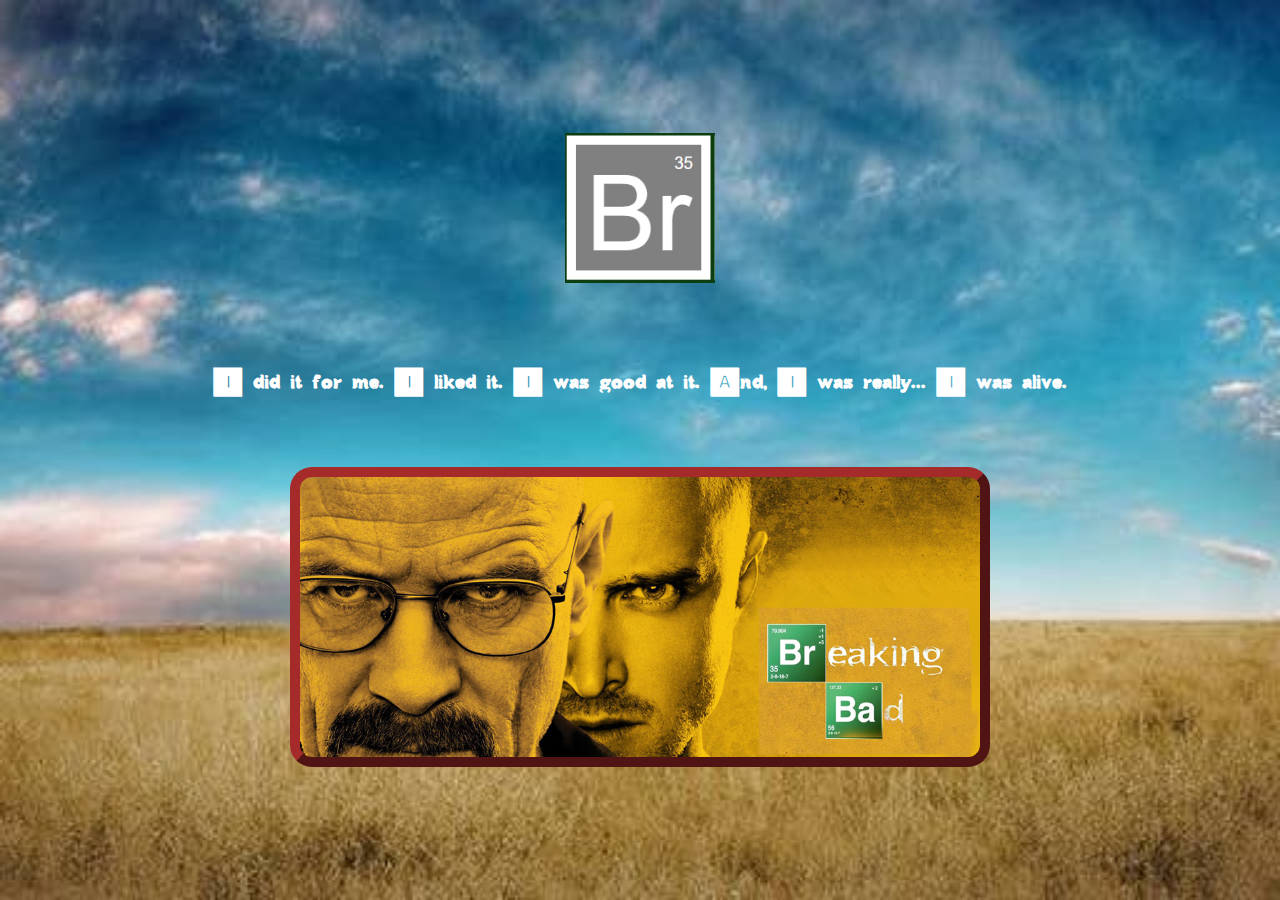
<file: index.html>
<!DOCTYPE html>
<html lang="en">
<head>
    <meta charset="UTF-8">
    <meta name="viewport" content="width=device-width, initial-scale=1.0">
    <title>Breaking Bad</title>
    <link rel="stylesheet" href="css/styles.css">
    <link rel="icon" type="image/x-icon" href="img/icon.png">
</head>
<body class="body-background">
    <div id="index-container">
        <div id="logo"></div>
        <div id="motto-container">
            <h1 id="motto">
                I did it for me. I liked it. I was good at it. And, I was really... I was alive.
            </h1>
        </div>
        <div id="poster">
            <a id="link-formulario" href="formulario.html"></a>
            <a id="link-tabla" href="tabla.html"></a>
        </div>
    </div>
</body>
</html>
</file>
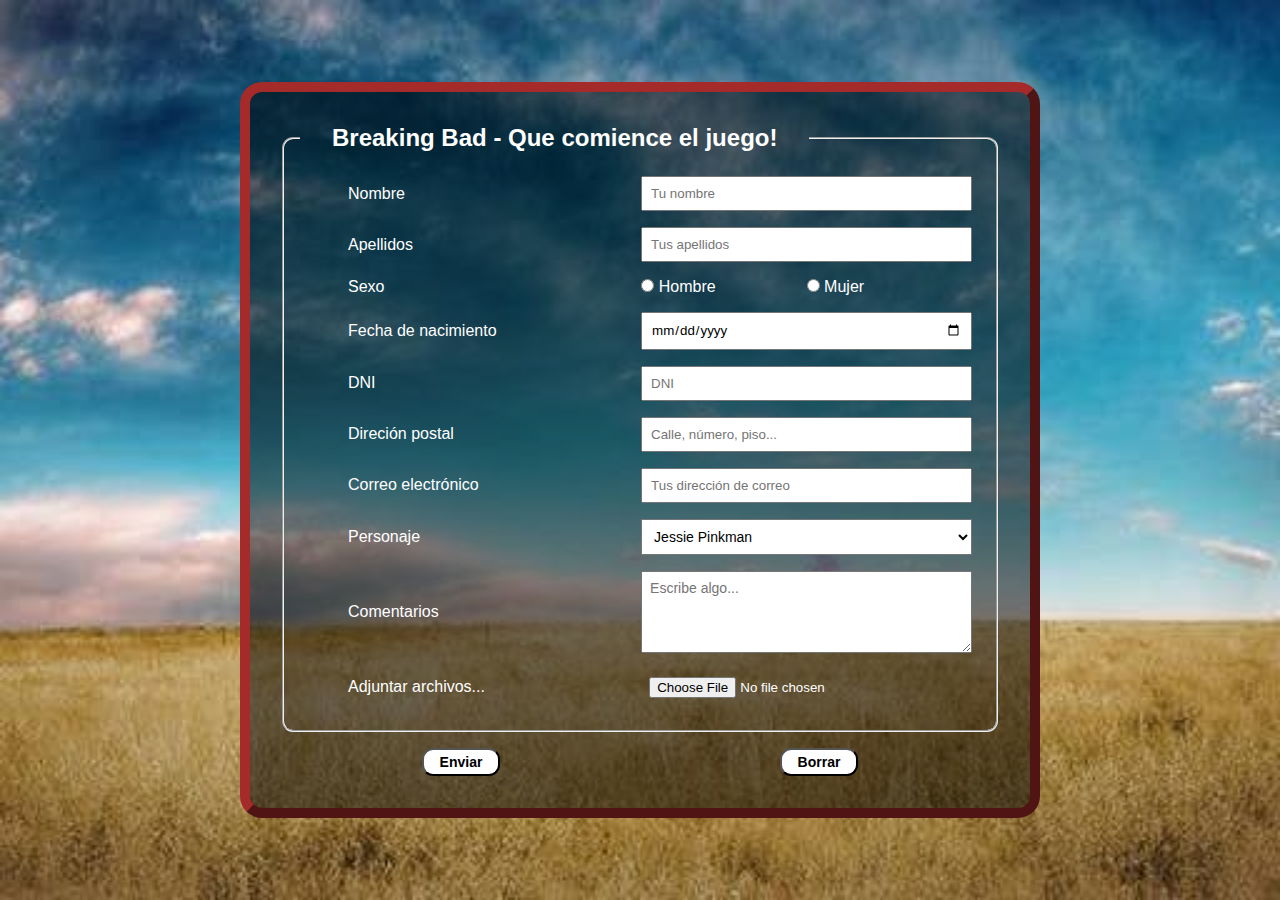
<file: formulario.html>
<!DOCTYPE html>
<html lang="en">
<head>
    <meta charset="UTF-8">
    <meta name="viewport" content="width=device-width, initial-scale=1.0">
    <title>Formulario</title>
    <link rel="stylesheet" href="css/styles.css">
    <link rel="icon" type="image/x-icon" href="img/icon.png">
</head>
<body class="body-background body-form">
    <div id="index-container">
        <div id="form-container">
            <form action="mailto:raul.rodriguez@proeducaglobal.com" method="post">
                <fieldset class="form-fieldset">
                    <legend>Breaking Bad - Que comience el juego!</legend>
                    <div class="label-and-input">
                        <label for="name">Nombre</label>
                        <input type="text" id="name" name="name" placeholder="Tu nombre" required>
                    </div>
                    <div class="label-and-input">
                        <label for="surname">Apellidos</label>
                        <input type="text" id="surname" name="surname" placeholder="Tus apellidos" required>
                    </div>
                    <div class="label-and-input">
                        <label for="name">Sexo</label>
                        <div class="radio-input">
                            <label><input type="radio" name="sexo" value="hombre"> Hombre</label>
                            <label><input type="radio" name="sexo" value="mujer"> Mujer</label>
                        </div>
                    </div>
                    <div class="label-and-input">
                        <label for="fecha">Fecha de nacimiento</label>
                        <input type="date" id="fecha" name="fecha">
                    </div>
                    <div class="label-and-input">
                        <label for="dni">DNI</label>
                        <input type="text" id="dni" name="dni" placeholder="DNI">
                    </div>
                    <div class="label-and-input">
                        <label for="address">Direción postal</label>
                        <input type="text" id="address" name="address" placeholder="Calle, número, piso...">
                    </div>
                    <div class="label-and-input">
                        <label for="name">Correo electrónico</label>
                        <input type="text" id="email" name="email" placeholder="Tus dirección de correo" required>
                    </div>
                    <div class="label-and-input">
                        <label for="personaje"> Personaje</label>
                        <select id="personaje" name="personaje" required>
                            <option value="jessie">Jessie Pinkman</option>
                            <option value="walt">Walter White</option>
                            <option value="saul">Saul Goodman</option>
                            <option value="gus">Gustavo Fring</option>
                            <option value="pollos">Pollos Hermanos</option>
                            <option value="otros">Otros personajes</option>
                        </select>
                    </div>
                    <div class="label-and-input">
                        <label for="comentarios">Comentarios</label>
                        <textarea rows="4" cols="40" id="comentarios" name="comentarios" placeholder="Escribe algo..."></textarea>
                    </div>
                    <div class="label-and-input">
                        <label for="archivo">Adjuntar archivos...</label>
                        <input type="file" id="archivo" name="archivo">
                    </div>
                </fieldset>
                <div class="button-container">
                    <button type="submit" class="button">Enviar</button>
                    <button type="reset" class="button">Borrar</button>
                </div>

            </form>
        </div>
    </div>

</body>
</html>
</file>
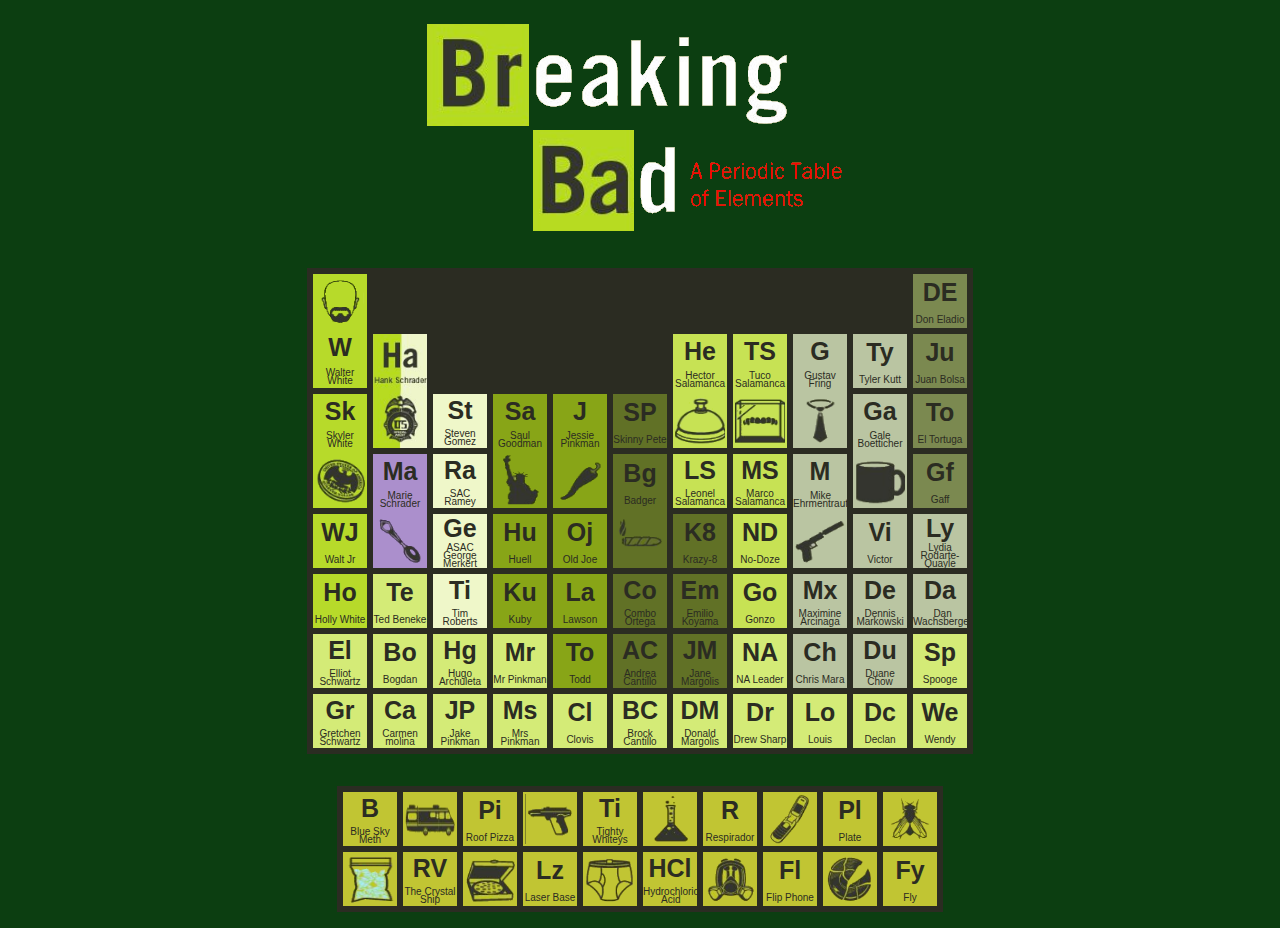
<file: tabla.html>
<!DOCTYPE html>
<html lang="en">
<head>
    <meta charset="UTF-8">
    <meta name="viewport" content="width=device-width, initial-scale=1.0">
    <title>Tabla Periódica</title>
    <link rel="stylesheet" href="css/styles.css">
    <link rel="icon" type="image/x-icon" href="img/icon.png">
</head>
<body class="body-table">
    <div id="table-container">
        <!-- Imagen de cabecera -->
        <div id="header-table"> </div>
        <!-- Tabla superior -->
        <div id="upper-table">
            <div class="column">
                <div class="rectangle green-1">
                    <img class="table-image" src="img/tabla_periodica/walterwhite.png">
                    <span class="element">W</span>
                    <span class="element-description">Walter White</span>
                </div>
                <div class="rectangle green-1">
                    <span class="element">Sk</span>
                    <span class="element-description">Skyler White</span>
                    <img class="table-image" src="img/tabla_periodica/skylerwhite.png">
                </div>
                <div class="square green-1">
                    <span class="element">WJ</span>
                    <span class="element-description">Walt Jr</span>
                </div>
                <div class="square green-1">
                    <span class="element">Ho</span>
                    <span class="element-description">Holly White</span>
                </div>
                <div class="square green-2">
                    <span class="element">El</span>
                    <span class="element-description">Elliot Schwartz</span>
                </div>
                <div class="square green-2">
                    <span class="element">Gr</span>
                    <span class="element-description">Gretchen Schwartz</span>
                </div>
            </div>
            <div class="column">
                <div class="rectangle background-ha">

                </div>
                <div class="rectangle purple">
                    <span class="element">Ma</span>
                    <span class="element-description">Marie Schrader</span>
                    <img class="table-image" src="img/tabla_periodica/marieschrader.png">
                </div>
                <div class="square green-2">
                    <span class="element">Te</span>
                    <span class="element-description">Ted Beneke</span>
                </div>
                <div class="square green-2">
                    <span class="element">Bo</span>
                    <span class="element-description">Bogdan</span>
                </div>
                <div class="square green-2">
                    <span class="element">Ca</span>
                    <span class="element-description">Carmen molina</span>
                </div>
            </div>
            <div class="column">
                <div class="square green-3">
                    <span class="element">St</span>
                    <span class="element-description">Steven Gomez</span>
                </div>
                <div class="square green-3">
                    <span class="element">Ra</span>
                    <span class="element-description">SAC Ramey</span>
                </div>
                <div class="square green-3">
                    <span class="element">Ge</span>
                    <span class="element-description">ASAC George Merkert</span>
                </div>
                <div class="square green-3">
                    <span class="element">Ti</span>
                    <span class="element-description">Tim Roberts</span>
                </div>
                <div class="square green-2">
                    <span class="element">Hg</span>
                    <span class="element-description">Hugo Archuleta</span>
                </div>
                <div class="square green-2">
                    <span class="element">JP</span>
                    <span class="element-description">Jake Pinkman</span>
                </div>
            </div>
            <div class="column">
                <div class="rectangle green-4">
                    <span class="element">Sa</span>
                    <span class="element-description">Saul Goodman</span>
                    <img class="table-image" src="img/tabla_periodica/saulgoodman.png">
                </div>
                <div class="square green-4">
                    <span class="element">Hu</span>
                    <span class="element-description">Huell</span>
                </div>
                <div class="square green-4">
                    <span class="element">Ku</span>
                    <span class="element-description">Kuby</span>
                </div>
                <div class="square green-2">
                    <span class="element">Mr</span>
                    <span class="element-description">Mr Pinkman</span>
                </div>
                <div class="square green-2">
                    <span class="element">Ms</span>
                    <span class="element-description">Mrs Pinkman</span>
                </div>
            </div>
            <div class="column">
                <div class="rectangle green-4">
                    <span class="element">J</span>
                    <span class="element-description">Jessie Pinkman</span>
                    <img class="table-image" src="img/tabla_periodica/jessiepinkman.png">
                </div>
                <div class="square green-4">
                    <span class="element">Oj</span>
                    <span class="element-description">Old Joe</span>
                </div>
                <div class="square green-4">
                    <span class="element">La</span>
                    <span class="element-description">Lawson</span>
                </div>
                <div class="square green-4">
                    <span class="element">To</span>
                    <span class="element-description">Todd</span>
                </div>
                <div class="square green-2">
                    <span class="element">Cl</span>
                    <span class="element-description">Clovis</span>
                </div>
            </div>
            <div class="column">
                <div class="square green-5">
                    <span class="element">SP</span>
                    <span class="element-description">Skinny Pete</span>
                </div>
                <div class="rectangle green-5">
                    <span class="element">Bg</span>
                    <span class="element-description">Badger</span>
                    <img class="table-image" src="img/tabla_periodica/badger.png">
                </div>
                <div class="square green-5">
                    <span class="element">Co</span>
                    <span class="element-description">Combo Ortega</span>
                </div>
                <div class="square green-5">
                    <span class="element">AC</span>
                    <span class="element-description">Andrea Cantillo</span>
                </div>
                <div class="square green-2">
                    <span class="element">BC</span>
                    <span class="element-description">Brock Cantillo</span>
                </div>
            </div>
            <div class="column">
                <div class="rectangle green-6">
                    <span class="element">He</span>
                    <span class="element-description">Hector Salamanca</span>
                    <img class="table-image" src="img/tabla_periodica/hectorsalamanca.png">
                </div>
                <div class="square green-6">
                    <span class="element">LS</span>
                    <span class="element-description">Leonel Salamanca</span>
                </div>
                <div class="square green-5">
                    <span class="element">K8</span>
                    <span class="element-description">Krazy-8</span>
                </div>
                <div class="square green-5">
                    <span class="element">Em</span>
                    <span class="element-description">Emilio Koyama</span>
                </div>
                <div class="square green-5">
                    <span class="element">JM</span>
                    <span class="element-description">Jane Margolis</span>
                </div>
                <div class="square green-2">
                    <span class="element">DM</span>
                    <span class="element-description">Donald Margolis</span>
                </div>
            </div>
            <div class="column">
                <div class="rectangle green-6">
                    <span class="element">TS</span>
                    <span class="element-description">Tuco Salamanca</span>
                    <img class="table-image" src="img/tabla_periodica/tucosalamanca.png">
                </div>
                <div class="square green-6">
                    <span class="element">MS</span>
                    <span class="element-description">Marco Salamanca</span>
                </div>
                <div class="square green-6">
                    <span class="element">ND</span>
                    <span class="element-description">No-Doze</span>
                </div>
                <div class="square green-6">
                    <span class="element">Go</span>
                    <span class="element-description">Gonzo</span>
                </div>
                <div class="square green-2">
                    <span class="element">NA</span>
                    <span class="element-description">NA Leader</span>
                </div>
                <div class="square green-2">
                    <span class="element">Dr</span>
                    <span class="element-description">Drew Sharp</span>
                </div>
            </div>
            <div class="column">
                <div class="rectangle green-7">
                    <span class="element">G</span>
                    <span class="element-description">Gustav Fring</span>
                    <img class="table-image" src="img/tabla_periodica/gustavofrink.png">
                </div>
                <div class="rectangle green-7">
                    <span class="element">M</span>
                    <span class="element-description">Mike Ehrmentraut</span>
                    <img class="table-image" src="img/tabla_periodica/mike.png">
                </div>
                <div class="square green-7">
                    <span class="element">Mx</span>
                    <span class="element-description">Maximine Arcinaga</span>
                </div>
                <div class="square green-7">
                    <span class="element">Ch</span>
                    <span class="element-description">Chris Mara</span>
                </div>
                <div class="square green-2">
                    <span class="element">Lo</span>
                    <span class="element-description">Louis</span>
                </div>
            </div>
            <div class="column">
                <div class="square green-7">
                    <span class="element">Ty</span>
                    <span class="element-description">Tyler Kutt</span>
                </div>
                <div class="rectangle green-7">
                    <span class="element">Ga</span>
                    <span class="element-description">Gale Boetticher</span>
                    <img class="table-image" src="img/tabla_periodica/gale.png">
                </div>
                <div class="square green-7">
                    <span class="element">Vi</span>
                    <span class="element-description">Victor</span>
                </div>
                <div class="square green-7">
                    <span class="element">De</span>
                    <span class="element-description">Dennis Markowski</span>
                </div>
                <div class="square green-7">
                    <span class="element">Du</span>
                    <span class="element-description">Duane Chow</span>
                </div>
                <div class="square green-2">
                    <span class="element">Dc</span>
                    <span class="element-description">Declan</span>
                </div>
            </div>
            <div class="column">
                <div class="square green-8">
                    <span class="element">DE</span>
                    <span class="element-description">Don Eladio</span>
                </div>
                <div class="square green-8">
                    <span class="element">Ju</span>
                    <span class="element-description">Juan Bolsa</span>
                </div>
                <div class="square green-8">
                    <span class="element">To</span>
                    <span class="element-description">El Tortuga</span>
                </div>
                <div class="square green-8">
                    <span class="element">Gf</span>
                    <span class="element-description">Gaff</span>
                </div>
                <div class="square green-7">
                    <span class="element">Ly</span>
                    <span class="element-description">Lydia Rodarte-Quayle</span>
                </div>
                <div class="square green-7">
                    <span class="element">Da</span>
                    <span class="element-description">Dan Wachsberger</span>
                </div>
                <div class="square green-2">
                    <span class="element">Sp</span>
                    <span class="element-description">Spooge</span>
                </div>
                <div class="square green-2">
                    <span class="element">We</span>
                    <span class="element-description">Wendy</span>
                </div>
            </div>
        </div>
        <!-- Tabla inferior -->
        <div id="lower-table">
            <div class="row">
                <div class="square green-9">
                    <span class="element">B</span>
                    <span class="element-description">Blue Sky Meth</span>
                </div>
                <div class="square green-9">
                    <img class="table-image" src="img/tabla_periodica/bus.png">
                </div>
                <div class="square green-9">
                    <span class="element">Pi</span>
                    <span class="element-description">Roof Pizza</span>
                </div>
                <div class="square green-9">
                    <img class="table-image" src="img/tabla_periodica/pistola.png">
                </div>
                <div class="square green-9">
                    <span class="element">Ti</span>
                    <span class="element-description">Tighty Whiteys</span>
                </div>
                <div class="square green-9">
                    <img class="table-image" src="img/tabla_periodica/pocima.png">
                </div>
                <div class="square green-9">
                    <span class="element">R</span>
                    <span class="element-description">Respirador</span>
                </div>
                <div class="square green-9">
                    <img class="table-image" src="img/tabla_periodica/movil.png">
                </div>
                <div class="square green-9">
                    <span class="element">Pl</span>
                    <span class="element-description">Plate</span>
                </div>
                <div class="square green-9">
                    <img class="table-image" src="img/tabla_periodica/mosca.png">
                </div>
            </div>
            <div class="row">
                <div class="square green-9">
                    <img class="table-image" src="img/tabla_periodica/cristal.png">
                </div>
                <div class="square green-9">
                    <span class="element">RV</span>
                    <span class="element-description">The Crystal Ship</span>
                </div>
                <div class="square green-9">
                    <img class="table-image" src="img/tabla_periodica/pizza.png">
                </div>
                <div class="square green-9">
                    <span class="element">Lz</span>
                    <span class="element-description">Laser Base </span>
                </div>
                <div class="square green-9">
                    <img class="table-image" src="img/tabla_periodica/calzoncillos.png">
                </div>
                <div class="square green-9">
                    <span class="element">HCl</span>
                    <span class="element-description">Hydrochloric Acid</span>
                </div>
                <div class="square green-9">
                    <img class="table-image" src="img/tabla_periodica/mascara.png">
                </div>
                <div class="square green-9">
                    <span class="element">Fl</span>
                    <span class="element-description">Flip Phone</span>
                </div>
                <div class="square green-9">
                    <img class="table-image" src="img/tabla_periodica/plato.png">
                </div>
                <div class="square green-9">
                    <span class="element">Fy</span>
                    <span class="element-description">Fly</span>
                </div>
            </div>
        </div>
    </div>
</body>
</html>
</file>
<file: css/styles.css>
:root {
    --background-color: #0c3e11; 
    --green-1: #b7da2a;
    --green-2: #d4eb77;
    --green-3: #eff7c9;
    --green-4: #88a517;
    --green-5: #617126;
    --green-6: #c7e254;
    --green-7: #bac5a2;
    --green-8: #7b8950;
    --green-9: #c1c533;
    --purple: #ab8fcc;
    --dark-gray: #2b2c22;
    --background-ha: url(https://cciglesiasmartinez.github.io/LLMM-Actividad2/img/tabla_periodica/hankschrader.png);
}

@font-face {
    font-family: BreakingBad;
    src: url(https://cciglesiasmartinez.github.io/LLMM-Actividad2/fonts/Breaking\ Bad.ttf);
    font-weight:500;
}

/* Normalizador */
* {
    margin: 0;
    padding: 0;
    box-sizing: border-box;
}

.body-background {
    background-image: url(https://cciglesiasmartinez.github.io/LLMM-Actividad2/img/fondo.jpg);
    background-repeat: no-repeat;
    background-size: cover;
    background-position: center;
}

.body-form {
    color: white;
    font-family: Helvetica;
}

.body-table {
    background-color: var(--background-color);
    font-family: Helvetica;
}

/* Indice */

#index-container {
    display: flex;
    flex-flow: column;
    justify-content: center;
    height: 100vh;
    padding: 5rem;
}

#logo {
    margin: auto;
    background-image: url(https://cciglesiasmartinez.github.io/LLMM-Actividad2/img/logo.PNG);
    background-size: contain;
    width: 150px;
    height: 150px;
}

#motto-container {
    display: flex;
    flex-flow: row;
    justify-content: center;
    padding: 1rem 0;
}

#motto {
    margin: auto;
    color: white;
    font-family: BreakingBad;
    display: block;
    font-size: 2.5rem;
}

#poster {
    margin: auto;
    background-image: url(https://cciglesiasmartinez.github.io/LLMM-Actividad2/img/poster.jpg);
    background-size:cover;
    width: 700px;
    height: 300px;
    border: 10px outset brown;
    border-radius: 22px;
    padding: 1rem 0;
    position: relative;
}

#link-formulario {
    bottom: 75px;
    right: 154px;
    height: 58px;
    width: 58px;
    position: absolute;
    display: block;
}

#link-tabla {
    bottom: 18px;
    right: 97px;
    height: 58px;
    width: 58px;
    position: absolute;
    display: block;
}

/* Formulario */

#form-container {
    background-color: rgb(0,0,0,0.5);
    padding: 2rem;
    width: 800px;
    margin: auto;
    border-radius: 22px;
    border: 10px outset brown;
}

.form-text {
    font-family: Helvetica;
    color: white;
}

label {
    color: white;
    text-align:left;

}

input {
    padding: 0 3rem;
}

.form-entry {
    display: flex;
    flex-flow: row;
    padding: 0.5rem;
}

.form-entry > * {
    width: 50%;
}

legend {
    padding: 0 2rem;
}

/* Tabla */

#table-container {
    display: flex;
    flex-flow: column;
}

#header-table {
    margin-top: 1rem;
    background-image: url(https://cciglesiasmartinez.github.io/LLMM-Actividad2/img/cabecera.png);
    background-repeat: no-repeat;
    background-position: center;
    background-size: contain;
    width: 450px;
    height: 220px;
    margin: 1rem auto 1rem auto;
}

#upper-table {
    margin: 1rem auto;
    background-color: #2b2c22;
    width: auto;
    display: flex;
    flex-flow: row;
    padding: 3px;
}

.column {
    display: flex;
    flex-flow: column;
    justify-content: flex-end;
}

.square {
    background-color: purple;
    width: 60px;
    height: 60px;
    display: flex;
    flex-flow: column;
    border: 3px solid var(--dark-gray);
}

.rectangle {
    background-color: blue;
    width: 60px;
    height: 120px;
    display: flex;
    flex-flow: column;
    border: 3px solid var(--dark-gray);
}

.element {
    display: block;
    color: #2b2c22;
    font-size: 25px;
    font-weight: 900;
    margin: auto;
}

.element-description {
    display: block;
    color: #2b2c22;
    font-size: 10px;
    font-weight: normal;
    margin: auto;
    text-align: center;
    line-height: 0.8;
}

.table-image {
    display:block;
    width: 50px;
    height: 50px;
    margin: auto;
}

.green-1 {
    background-color: var(--green-1);
}

.green-2 {
    background-color: var(--green-2);
}

.green-3 {
    background-color: var(--green-3);
}

.green-4 {
    background-color: var(--green-4);
}

.green-5 {
    background-color: var(--green-5);
}

.green-6 {
    background-color: var(--green-6);
}

.green-7 {
    background-color: var(--green-7);
}

.green-8 {
    background-color: var(--green-8);
}

.green-9 {
    background-color: var(--green-9);
}

.purple {
    background-color: var(--purple);
}

.background-ha {
    background-image: var(--background-ha);
    background-size: cover;
    background-position: center;
}

.inner-container {
    display: flex;
    flex-flow: column;
    width: 90%;
    height: 90%;
    margin: 3px;
    background-color: red;
}

#lower-table {
    margin: 1rem auto;
    background-color: #2b2c22;
    width: auto;
    display: flex;
    flex-flow: column;
    padding: 3px;
}

.row {
    display: flex;
    flex-flow: row;
}

.form-fieldset {
    padding: 1rem;
    border-radius: 11px;
}

.form-fieldset > legend {
    font-weight: 600;
    font-size: 1.5rem;
}

.label-and-input {
    display: flex;
    flex-flow: row;
}

.label-and-input > * {
    width: 50%;
    margin: 0.5rem;
}

.label-and-input > label {
    padding: 0 3rem;
    font-weight: 500;
    margin: auto;
}

.label-and-input > input {
    padding: 0.5rem;
    font-family: Helvetica;
}

.label-and-input > select {
    padding: 0.5rem;
    background-color: white;
    font-family: Helvetica;
    font-size: 14px;
}

.label-and-input > textarea {
    padding: 0.5rem;
    font-family: Helvetica;
    font-size: 14px;
}

.radio-input {
    display: flex;
    flex-flow: row;
}

.radio-input > * {
    width: 50%;
}

.button-container {
    display: flex;
    flex-flow: row;
    justify-content: space-around;
    margin-top: 1rem;
}

.button {
    padding: 0.25rem 1rem;
    background-color: white;
    font-size: 14px;
    border-radius: 11px;
    font-weight: 600;
}
</file>
